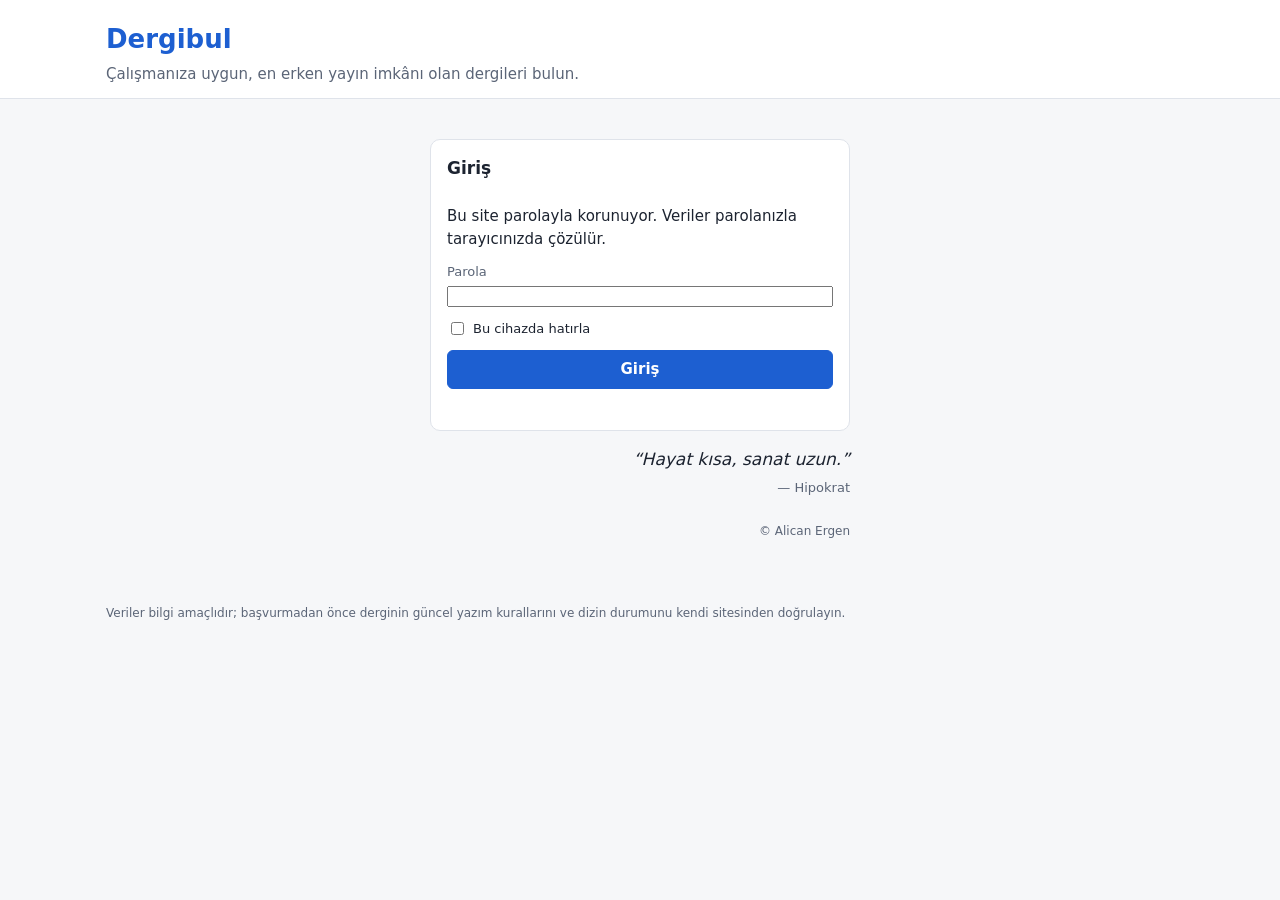
<file: index.html>
<!doctype html>
<html lang="tr">
<head>
  <meta charset="utf-8">
  <meta name="viewport" content="width=device-width, initial-scale=1">
  <title>Dergibul</title>
  <meta name="description" content="TR Dizin, ESCI ve yurtdışı Q1/Q2/SSCI dergilerinde en yakın yayın imkânını bulun.">
  <link rel="stylesheet" href="assets/style.css">
</head>
<body>
  <header class="ust">
    <div class="kap">
      <h1>Dergibul</h1>
      <p>Çalışmanıza uygun, en erken yayın imkânı olan dergileri bulun.</p>
      <button type="button" id="cikis" class="cikis" hidden>Çıkış</button>
    </div>
  </header>

  <noscript><p class="kap uyari">Dergibul'u kullanmak için JavaScript'i açın.</p></noscript>

  <section id="giris" class="kap" hidden>
    <form id="giris-form" class="kart giris-kart">
      <h2>Giriş</h2>
      <p>Bu site parolayla korunuyor. Veriler parolanızla tarayıcınızda çözülür.</p>
      <label>Parola <input type="password" id="parola" autocomplete="current-password" required autofocus></label>
      <label class="onay"><input type="checkbox" id="hatirla"> Bu cihazda hatırla</label>
      <button type="submit" class="birincil">Giriş</button>
      <p id="giris-hata" class="ozet hata" role="alert"></p>
    </form>
    <figure id="soz" class="soz" hidden>
      <blockquote id="soz-metin"></blockquote>
      <figcaption id="soz-sahibi"></figcaption>
    </figure>
    <p class="telif">© Alican Ergen</p>
  </section>

  <main class="kap" id="icerik" hidden>
    <div id="ornek-uyari" class="uyari" hidden></div>

    <section class="kart" aria-labelledby="calisma-baslik">
      <h2 id="calisma-baslik">Çalışmanız</h2>
      <form id="calisma" class="izgara">
        <label>Çalışma tipi
          <select name="tip" id="tip"><option value="">Fark etmez</option></select>
        </label>
        <label>Alan
          <select name="alan" id="alan"><option value="">Tümü</option></select>
        </label>
        <label>Dil
          <select name="dil">
            <option value="">Fark etmez</option>
            <option value="tr">Türkçe</option>
            <option value="en">İngilizce</option>
          </select>
        </label>
        <label>Kelime sayısı
          <input name="kelime" type="number" min="0" step="100" placeholder="ör. 7000">
        </label>
        <label>En geç yayın tarihi
          <input name="hedef" type="month">
        </label>
        <label class="genis">Konu / anahtar kelimeler
          <input name="konu" type="text" placeholder="ör. göç, aşırı sağ, popülizm, terörizm">
          <small>Virgülle ayırın; herhangi biri eşleşen dergiler listelenir. Dergilerin son makalelerinde aynı ya da yakın konudaki başlıklar ve anahtar kelimeler aranır (yalnızca TR Dizin).</small>
        </label>
        <label class="onay"><input name="apcKabul" type="checkbox" checked> Yayın ücreti ödeyebilirim</label>
        <label class="onay"><input name="etikKurul" type="checkbox" checked> Etik kurul iznim var</label>
        <div class="ara-satir">
          <button type="submit" class="birincil ara-dugme">Ara</button>
          <span class="ara-ipucu" hidden>Değişiklikler henüz uygulanmadı.</span>
        </div>
      </form>
    </section>

    <nav class="sekmeler" role="tablist">
      <button role="tab" data-sekme="trdizin" aria-selected="true">TR Dizin</button>
      <button role="tab" data-sekme="esci" aria-selected="false">ESCI</button>
      <button role="tab" data-sekme="yurtdisi" aria-selected="false">Yurtdışı: Q1 · Q2 · SSCI</button>
      <button role="tab" data-sekme="oneri" aria-selected="false">Makalem için öner</button>
      <button role="tab" data-sekme="docentlik" aria-selected="false">Doçentlik</button>
      <button role="tab" data-sekme="veri" aria-selected="false">Veri</button>
    </nav>

    <section id="trdizin" class="panel" role="tabpanel">
      <div class="filtre">
        <label>Yılda sayı
          <select id="tr-frekans">
            <option value="3-4" selected>3–4</option>
            <option value="1-12">Tümü</option>
            <option value="3-3">3</option>
            <option value="4-4">4</option>
          </select>
        </label>
        <label class="onay"><input id="tr-dolu" type="checkbox" checked> 2028 ve sonrasına dolu dergileri gizle</label>
        <button type="button" class="birincil ara-dugme">Ara</button>
      </div>
      <p class="ozet" id="tr-ozet"></p>
      <div class="liste" id="tr-liste"></div>
    </section>

    <section id="esci" class="panel" role="tabpanel" hidden>
      <div class="filtre">
        <label class="onay"><input id="esci-tr" type="checkbox"> Yalnızca Türkiye kaynaklı</label>
        <label class="onay"><input id="esci-apc" type="checkbox"> Yalnızca ücretsiz</label>
        <button type="button" class="birincil ara-dugme">Ara</button>
      </div>
      <p class="ozet" id="esci-ozet"></p>
      <div class="liste" id="esci-liste"></div>
    </section>

    <section id="yurtdisi" class="panel" role="tabpanel" hidden>
      <div class="filtre">
        <label class="onay"><input id="yd-q1" type="checkbox" checked> Q1</label>
        <label class="onay"><input id="yd-q2" type="checkbox" checked> Q2</label>
        <label class="onay"><input id="yd-ssci" type="checkbox" checked> SSCI (çeyrekten bağımsız)</label>
        <label class="onay"><input id="yd-sadece-ssci" type="checkbox"> Yalnızca SSCI</label>
        <button type="button" class="birincil ara-dugme">Ara</button>
      </div>
      <p class="ozet" id="yd-ozet"></p>
      <div class="liste" id="yd-liste"></div>
    </section>

    <section id="oneri" class="panel" role="tabpanel" hidden>
      <div class="kart oneri-kart">
        <label for="oneri-metin">Makalenizin başlığı, özeti ve anahtar kelimeleri</label>
        <textarea id="oneri-metin" rows="5" placeholder="ör. Avrupa'da aşırı sağ partilerin göç söylemi: Almanya ve Fransa karşılaştırması. Anahtar kelimeler: göç, aşırı sağ, popülizm"></textarea>
        <p class="ipucu">Metniniz, TR Dizin dergilerinin son makalelerinin başlık ve anahtar kelimeleriyle karşılaştırılır; konusu en yakın dergiler, yukarıdaki çalışma bilgilerinize ve TR Dizin sekmesindeki filtrelere uyanlar arasından sıralanır. Metin tarayıcınızdan çıkmaz.</p>
        <button type="button" id="oneri-dugme" class="birincil">Dergi öner</button>
      </div>
      <p class="ozet" id="oneri-ozet"></p>
      <div class="liste" id="oneri-liste"></div>
    </section>

    <section id="docentlik" class="panel" role="tabpanel" hidden>
      <div class="kart doc-kart">
        <h2>Doçentlik puan hesaplayıcı</h2>
        <p class="ipucu">Sosyal, Beşeri ve İdari Bilimler Temel Alanı · ÜAK 2026 Ekim Dönemi Doçentlik Başvuru Şartları, Tablo 11. Yayınlarınızı ve faaliyetlerinizi ekleyin; toplam puanınız, zorunlu şartlar ve eksikleri en kısa sürede kapatmanın yolu hesaplanır. Bilgiler yalnızca bu tarayıcıda saklanır.</p>
        <div class="doc-form">
          <label class="genis">Tür
            <select id="doc-tur"></select>
          </label>
          <label>Yazar sayısı <input id="doc-yazar" type="number" min="1" value="1"></label>
          <label id="doc-adet-kutu" hidden>Atıf sayısı <input id="doc-adet" type="number" min="1" value="1"></label>
          <label id="doc-dergi-kutu" hidden>Dergi adı <input id="doc-dergi" type="text" placeholder="farklı dergi şartı için"></label>
          <label class="onay"><input id="doc-ds" type="checkbox" checked> Doktora unvanından sonra</label>
          <label class="onay" id="doc-es-kutu" hidden><input id="doc-es" type="checkbox"> İkinci/eş danışman</label>
          <button type="button" id="doc-ekle" class="birincil">Ekle</button>
        </div>
        <label class="onay"><input id="doc-iletisim" type="checkbox"> Bilim alanım Görsel İletişim Tasarımı, İletişim Çalışmaları, Reklamcılık, Sinema ya da Halkla İlişkiler</label>
      </div>
      <div class="doc-izgara">
        <div class="kart">
          <h3>Yayın ve faaliyetleriniz</h3>
          <div id="doc-liste"></div>
        </div>
        <div class="kart">
          <h3>Sonuç</h3>
          <div id="doc-sonuc"></div>
        </div>
      </div>
      <div class="kart">
        <h3>Eksikleri en kısa sürede kapatma planı</h3>
        <p class="ipucu">Yayınların farklı dergilere aynı anda gönderileceği varsayılır. Önerilen dergiler, yukarıdaki çalışma bilgilerinize ve TR Dizin sekmesindeki filtrelere uyan dergiler arasından en erken tahmini yayın tarihine göre seçilir.</p>
        <div id="doc-plan"></div>
      </div>
      <p class="alt-not">Asgari başvuru şartlarını sağlamak, eser incelemesinde başarılı olunacağı anlamına gelmez (Başvuru Kılavuzu 3.3). Başvurmadan önce şartları <a href="https://www.uak.gov.tr/page/docentlik-basvuru-sartlari-kLPHX" target="_blank" rel="noopener">ÜAK'ın sayfasından</a> doğrulayın.</p>
    </section>

    <section id="veri" class="panel" role="tabpanel" hidden>
      <div class="kart">
        <h2>Veri durumu</h2>
        <dl id="veri-durum" class="durum"></dl>
        <h3>Kendi verinizi yükleyin</h3>
        <p>Güncelleme betiklerinin ürettiği <code>trdizin.json</code> / <code>uluslararasi.json</code> dosyasını ya da aynı sütunlara sahip bir CSV dosyasını seçip <b>Sisteme aktar</b>'a basın. Dosya yalnızca bu tarayıcıda kullanılır ve hatırlanır; sunucuya gönderilmez. Sitenin kendi verisi her gece otomatik güncellendiği için çoğu zaman yükleme gerekmez.</p>
        <div class="filtre">
          <label>Dosya <input type="file" id="yukle-dosya" accept=".json,.csv"></label>
          <label>Hangi liste?
            <select id="yukle-hedef">
              <option value="">Otomatik algıla</option>
              <option value="tr">TR Dizin</option>
              <option value="ul">Uluslararası (ESCI, Q1/Q2, SSCI)</option>
            </select>
          </label>
          <button type="button" id="yukle-aktar" class="birincil" disabled>Sisteme aktar</button>
          <button type="button" id="sifirla">Sitenin verisine dön</button>
        </div>
        <p id="yukle-durum" class="ozet" role="status"></p>
        <h3>Süreler nasıl hesaplanıyor?</h3>
        <p>Tahmini yayın tarihi = bugün + ortalama (gönderim → kabul) + ortalama (kabul → yayın). Dergi ilk boş sayısını ilan ettiyse ikisinden geç olanı alınır. Ortalamalar, derginin son sayılarında yayımlanan makalelerin DergiPark'taki gönderim, kabul ve yayın tarihlerinden ölçülür. Ölçüm 10 makalenin altındaysa güvenilirlik düşük kabul edilir.</p>
      </div>
    </section>
  </main>

  <footer class="kap alt">
    Veriler bilgi amaçlıdır; başvurmadan önce derginin güncel yazım kurallarını ve dizin durumunu kendi sitesinden doğrulayın.
  </footer>

  <script src="assets/sozler.js"></script>
  <script src="assets/motor.js"></script>
  <script src="assets/docentlik.js"></script>
  <script src="assets/app.js"></script>
</body>
</html>
</file>
<file: assets/style.css>
[hidden] { display: none !important; }
:root {
  --zemin: #f6f7f9;
  --yuzey: #ffffff;
  --metin: #1c2330;
  --soluk: #5b6577;
  --cizgi: #dfe3ea;
  --vurgu: #1d5fd1;
  --vurgu-acik: #e7effc;
  --iyi: #1b7f4b;
  --iyi-acik: #e3f4ea;
  --kotu: #b3261e;
  --kotu-acik: #fbe9e7;
  --dikkat: #8a5a00;
  --dikkat-acik: #fff4d6;
}
@media (prefers-color-scheme: dark) {
  :root {
    --zemin: #12161d;
    --yuzey: #1b212b;
    --metin: #e6e9ef;
    --soluk: #9aa4b5;
    --cizgi: #2e3644;
    --vurgu: #7aa7ff;
    --vurgu-acik: #1f2c45;
    --iyi: #6fd39b;
    --iyi-acik: #173325;
    --kotu: #ff8a80;
    --kotu-acik: #3a1d1b;
    --dikkat: #f2c25b;
    --dikkat-acik: #3a2f14;
  }
}

* { box-sizing: border-box; }
body {
  margin: 0;
  background: var(--zemin);
  color: var(--metin);
  font: 15px/1.5 system-ui, -apple-system, "Segoe UI", Roboto, sans-serif;
}
.kap { max-width: 1100px; margin: 0 auto; padding: 0 16px; }
.ust { background: var(--yuzey); border-bottom: 1px solid var(--cizgi); padding: 20px 0 12px; margin-bottom: 20px; }
.ust h1 { margin: 0; font-size: 26px; color: var(--vurgu); }
.ust p { margin: 4px 0 0; color: var(--soluk); }
.ust .kap { position: relative; }
.cikis { position: absolute; right: 16px; top: 0; }
.giris-kart { max-width: 420px; margin: 40px auto; display: grid; gap: 12px; }
.giris-kart p { margin: 0; }
#giris-hata { color: var(--kotu); min-height: 1em; }
.soz { max-width: 420px; margin: 0 auto; text-align: right; display: grid; gap: 6px; }
.soz blockquote { margin: 0; font-size: 17px; line-height: 1.5; font-style: italic; color: var(--metin); text-wrap: balance; }
.soz figcaption { font-size: 13px; color: var(--soluk); }
.telif { max-width: 420px; margin: 24px auto 40px; text-align: right; font-size: 12px; color: var(--soluk); }

.kart { background: var(--yuzey); border: 1px solid var(--cizgi); border-radius: 10px; padding: 16px; margin-bottom: 16px; }
.kart h2 { margin: 0 0 12px; font-size: 17px; }
.kart h3 { font-size: 15px; margin: 20px 0 6px; }

.izgara { display: grid; grid-template-columns: repeat(auto-fill, minmax(190px, 1fr)); gap: 12px; }
label { display: flex; flex-direction: column; gap: 4px; font-size: 13px; color: var(--soluk); }
label.onay { flex-direction: row; align-items: center; gap: 6px; color: var(--metin); }
select, input[type=number], input[type=month], input[type=text], button {
  font: inherit; padding: 7px 9px; border: 1px solid var(--cizgi); border-radius: 6px;
  background: var(--yuzey); color: var(--metin);
}
button { cursor: pointer; }
button.birincil { background: var(--vurgu); border-color: var(--vurgu); color: var(--yuzey); font-weight: 600; }
.ara-satir { grid-column: 1 / -1; display: flex; align-items: center; gap: 12px; }
.ara-dugme { min-width: 96px; }
.ara-ipucu { color: var(--dikkat); font-size: 13px; }
.ara-dugme.bekliyor { box-shadow: 0 0 0 3px var(--dikkat-acik); }
button:disabled { opacity: .5; cursor: not-allowed; }
#yukle-durum.basarili { color: var(--iyi); }
#yukle-durum.hata { color: var(--kotu); }

.sekmeler { display: flex; gap: 4px; overflow-x: auto; border-bottom: 1px solid var(--cizgi); margin-bottom: 12px; }
.sekmeler button { border: 0; border-bottom: 3px solid transparent; border-radius: 0; background: none; padding: 10px 12px; white-space: nowrap; color: var(--soluk); }
.sekmeler button[aria-selected=true] { color: var(--vurgu); border-bottom-color: var(--vurgu); font-weight: 600; }

.filtre { display: flex; flex-wrap: wrap; gap: 12px 20px; align-items: end; margin-bottom: 10px; }
.ozet { color: var(--soluk); margin: 6px 0 10px; font-size: 13px; }

.liste { display: grid; gap: 10px; }
.dergi { background: var(--yuzey); border: 1px solid var(--cizgi); border-left: 4px solid var(--iyi); border-radius: 8px; padding: 12px 14px; display: grid; grid-template-columns: 1fr auto; gap: 8px 16px; }
.dergi.uygunsuz { border-left-color: var(--kotu); opacity: .85; }
.dergi h3 { margin: 0; font-size: 15px; }
.dergi h3 a { color: inherit; }
.dergi .alt-bilgi { color: var(--soluk); font-size: 13px; }
.dergi .tarih { text-align: right; }
.dergi .tarih strong { display: block; font-size: 18px; }
.dergi .tarih span { font-size: 12px; color: var(--soluk); }
.metrikler { grid-column: 1 / -1; display: flex; flex-wrap: wrap; gap: 6px 18px; font-size: 13px; }
.metrikler b { font-weight: 600; }
.rozetler { grid-column: 1 / -1; display: flex; flex-wrap: wrap; gap: 6px; }
.rozet { font-size: 12px; padding: 2px 8px; border-radius: 999px; background: var(--vurgu-acik); color: var(--vurgu); }
.rozet.kotu { background: var(--kotu-acik); color: var(--kotu); }
.rozet.dikkat { background: var(--dikkat-acik); color: var(--dikkat); }
.rozet.alan { background: var(--yuzey); color: var(--metin); border: 1px solid var(--cizgi); }
.alan-notu { margin: 6px 0 0; font-size: 12px; font-style: italic; color: var(--soluk); }
.rozet.iyi { background: var(--iyi-acik); color: var(--iyi); }

.uyari { background: var(--dikkat-acik); color: var(--dikkat); border-radius: 8px; padding: 10px 14px; margin-bottom: 16px; font-size: 14px; }
.bos { padding: 24px; text-align: center; color: var(--soluk); background: var(--yuzey); border: 1px dashed var(--cizgi); border-radius: 8px; }
.durum { display: grid; grid-template-columns: max-content 1fr; gap: 4px 16px; margin: 0; font-size: 14px; }
.durum dt { color: var(--soluk); }
.durum dd { margin: 0; }
code { background: var(--zemin); padding: 1px 4px; border-radius: 4px; }
.alt { color: var(--soluk); font-size: 12px; padding-top: 24px; padding-bottom: 32px; }

@media (max-width: 560px) {
  .dergi { grid-template-columns: 1fr; }
  .dergi .tarih { text-align: left; }
}

/* Konu araması ve makale önerisi */
.genis { grid-column: 1 / -1; }
.genis small { display: block; color: var(--soluk); font-size: 12px; margin-top: 4px; }
.konu-notu { margin: 6px 0 0; font-size: 13px; }
.konu-notu i { color: var(--soluk); }
.oneri-kart { display: grid; gap: 10px; }
.oneri-kart textarea { width: 100%; box-sizing: border-box; font: inherit; padding: 8px; border: 1px solid var(--cizgi); border-radius: 6px; background: var(--yuzey); color: var(--metin); resize: vertical; }
.oneri-kart .ipucu { margin: 0; font-size: 13px; color: var(--soluk); }
.oneri-kart button { justify-self: start; }
.oneri-bilgi { grid-column: 1 / -1; display: flex; flex-wrap: wrap; gap: 6px 10px; align-items: center; padding-bottom: 8px; border-bottom: 1px dashed var(--cizgi); }
.oneri-bilgi p { flex-basis: 100%; margin: 0; }

/* Doçentlik hesaplayıcı */
.doc-kart { display: grid; gap: 10px; }
.doc-kart h2 { margin: 0; }
.doc-form { display: grid; grid-template-columns: repeat(auto-fill, minmax(180px, 1fr)); gap: 10px; align-items: end; }
.doc-form button { justify-self: start; }
.doc-izgara { display: grid; grid-template-columns: repeat(auto-fit, minmax(320px, 1fr)); gap: 16px; margin: 16px 0; }
.doc-izgara .kart { margin: 0; min-width: 0; }
.doc-tablo { width: 100%; border-collapse: collapse; font-size: 13px; }
.doc-tablo td { padding: 6px 4px; border-bottom: 1px solid var(--cizgi); vertical-align: top; }
.doc-tablo td small { display: block; color: var(--soluk); }
.doc-tablo .sayi { text-align: right; font-variant-numeric: tabular-nums; white-space: nowrap; font-weight: 600; }
.doc-tablo .sil { padding: 2px 8px; font-size: 12px; }
.doc-ozet { display: grid; grid-template-columns: 1fr auto; gap: 4px 12px; font-size: 14px; margin-bottom: 8px; }
.doc-ozet strong { font-size: 18px; font-variant-numeric: tabular-nums; text-align: right; }
.doc-sartlar { list-style: none; padding: 0; margin: 10px 0; display: grid; gap: 6px; font-size: 13px; }
.doc-sartlar li { display: flex; gap: 8px; }
.doc-sartlar .isaret { font-weight: 700; }
.doc-sartlar .tamam .isaret { color: var(--iyi); }
.doc-sartlar .eksik .isaret { color: var(--kotu); }
.doc-plan { padding-left: 20px; display: grid; gap: 12px; }
.doc-dergiler { margin: 6px 0 0; padding-left: 18px; font-size: 13px; }
.doc-tahmin { font-weight: 600; }
.alt-not { font-size: 12px; color: var(--soluk); }
</file>
